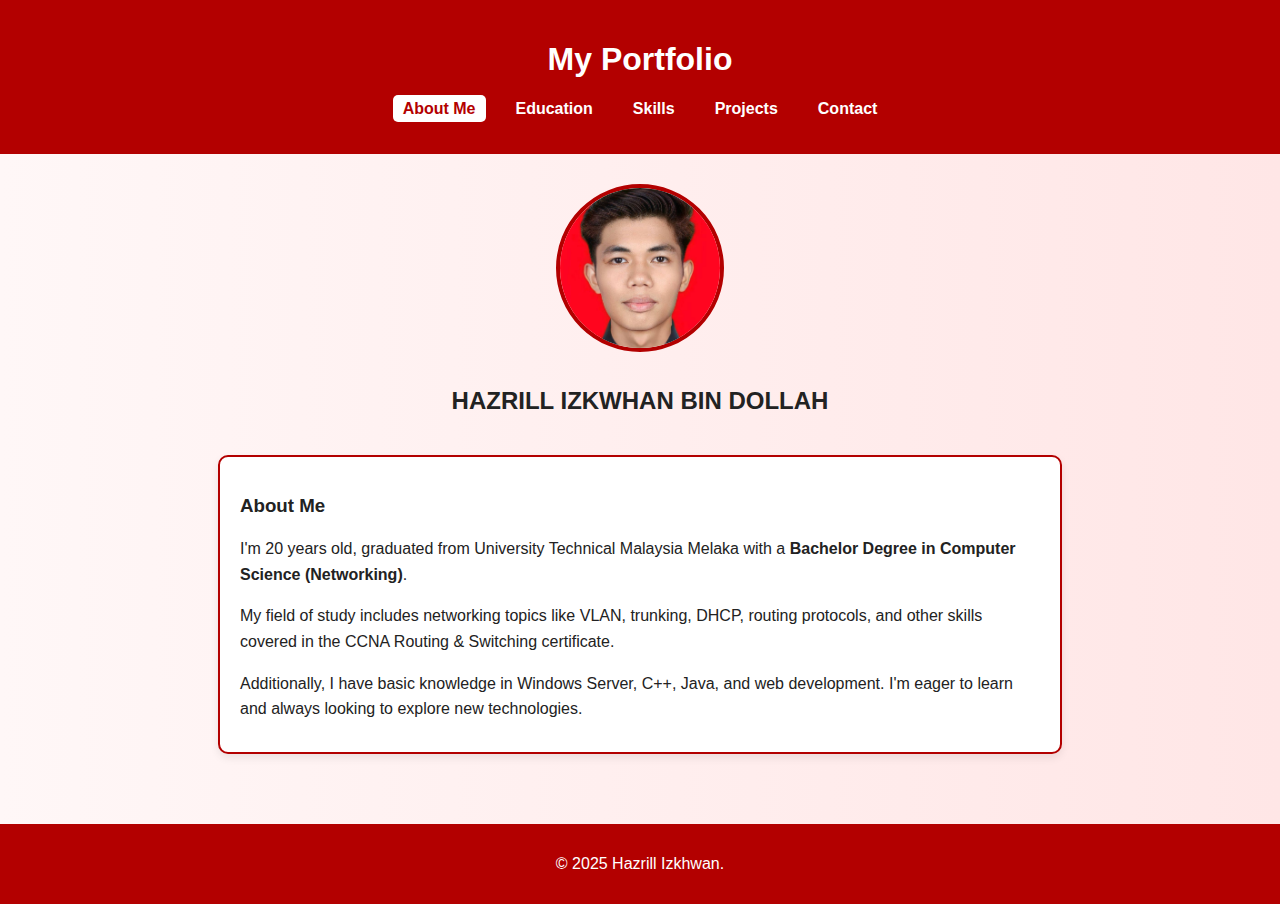
<file: index.html>
<!DOCTYPE html>
<html lang="en">
<head>
  <meta charset="UTF-8">
  <title>My Portfolio</title>
  <link rel="stylesheet" href="style.css">
  <link rel="stylesheet" href="https://cdnjs.cloudflare.com/ajax/libs/font-awesome/6.5.0/css/all.min.css">
</head>
<body>
  <header>
    <h1>My Portfolio</h1>
    <nav>
      <ul>
        <li><a href="index.html" class="active">About Me</a></li>
        <li><a href="education.html">Education</a></li>
        <li><a href="skills.html">Skills</a></li>
        <li><a href="projects.html">Projects</a></li>
        <li><a href="contact.html">Contact</a></li>
      </ul>
    </nav>
  </header>

  <main class="container">
    <section class="profile center-content">
      <img src="hazrill.jpg" alt="My Photo" class="id-photo">
      <h2>HAZRILL IZKWHAN BIN DOLLAH</h2>

      <div class="card about-card">
        <h3>About Me</h3>
        <p>I'm 20 years old, graduated from University Technical Malaysia Melaka with a <strong>Bachelor Degree in Computer Science (Networking)</strong>.</p>
        <p>My field of study includes networking topics like VLAN, trunking, DHCP, routing protocols, and other skills covered in the CCNA Routing & Switching certificate.</p>
        <p>Additionally, I have basic knowledge in Windows Server, C++, Java, and web development. I'm eager to learn and always looking to explore new technologies.</p>
      </div>
    </section>
  </main>

  <footer>
    <p>&copy; 2025 Hazrill Izkhwan.</p>
  </footer>
</body>
</html>
</file>
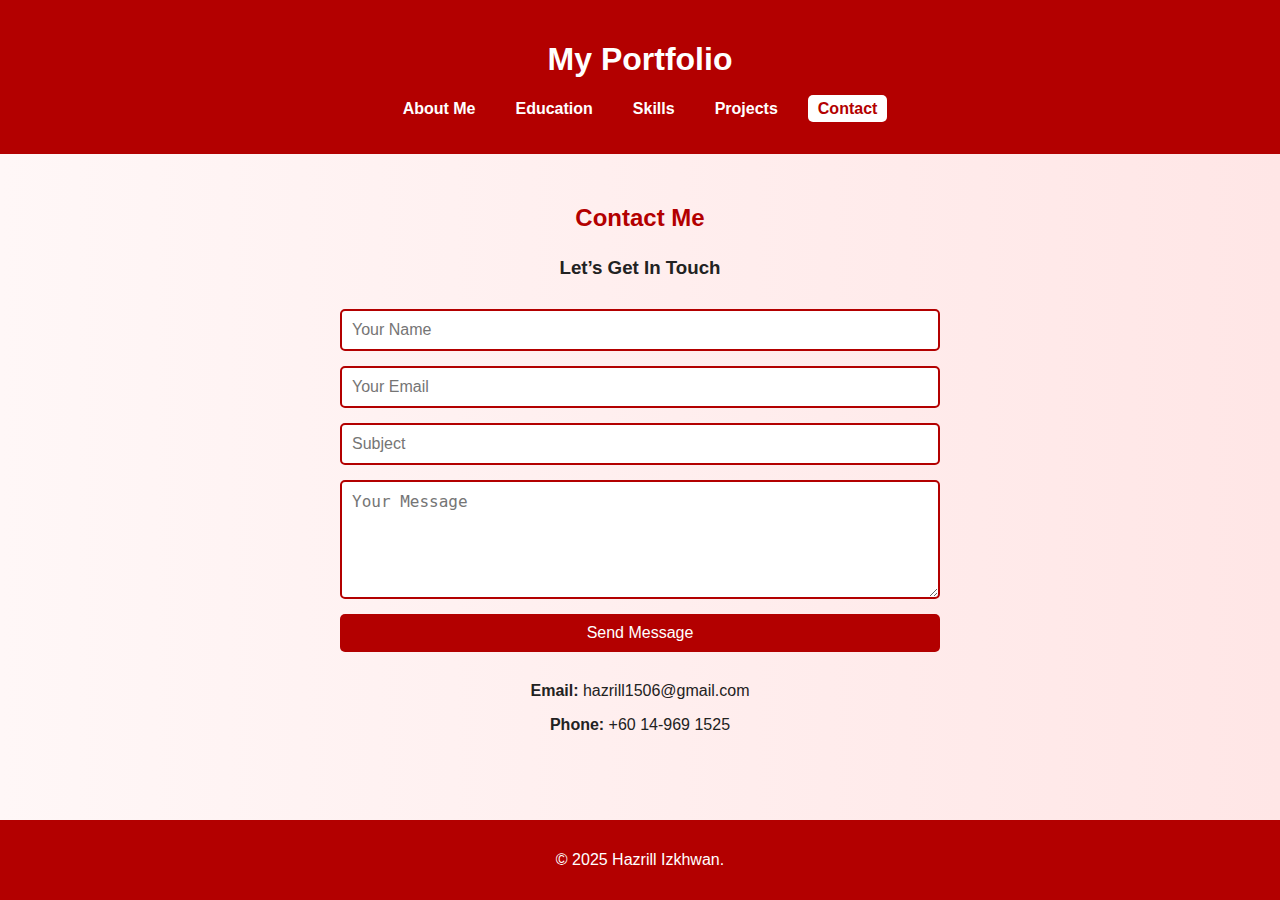
<file: contact.html>
<!DOCTYPE html>
<html lang="en">
<head>
  <meta charset="UTF-8">
  <title>Contact</title>
  <link rel="stylesheet" href="style.css">
</head>
<body>
  <header>
    <h1>My Portfolio</h1>
    <nav>
      <ul>
        <li><a href="index.html">About Me</a></li>
        <li><a href="education.html">Education</a></li>
        <li><a href="skills.html">Skills</a></li> 
        <li><a href="projects.html">Projects</a></li>
        <li><a href="contact.html" class="active">Contact</a></li>
      </ul>
    </nav>
  </header>

  <main class="container">
    <h2 class="section-title">Contact Me</h2>
    <h3>Let’s Get In Touch</h3>

    <form class="contact-form">
      <input type="text" name="name" placeholder="Your Name" required>
      <input type="email" name="email" placeholder="Your Email" required>
      <input type="text" name="subject" placeholder="Subject" required>
      <textarea name="message" placeholder="Your Message" rows="5" required></textarea>
      <button type="submit">Send Message</button>
    </form>

    <div class="contact-info">
      <p><strong>Email:</strong> hazrill1506@gmail.com</p>
      <p><strong>Phone:</strong> +60 14-969 1525</p>
    </div>
  </main>

  <footer>
    <p>&copy; 2025 Hazrill Izkhwan.</p>
  </footer>
</body>
</html>
</file>
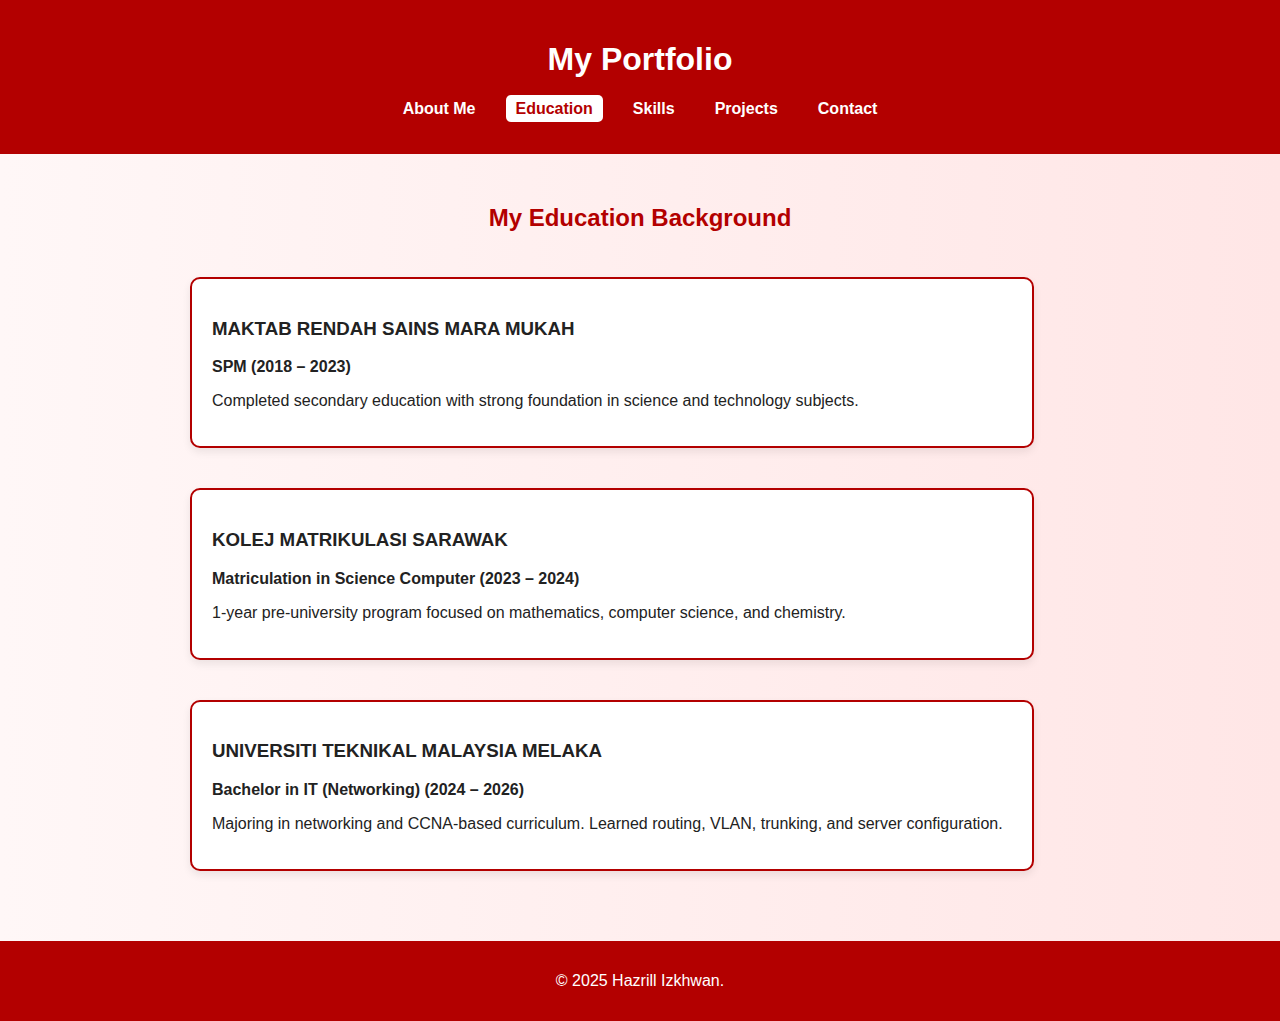
<file: education.html>
<!DOCTYPE html>
<html lang="en">
<head>
  <meta charset="UTF-8">
  <title>Education</title>
  <link rel="stylesheet" href="style.css">
</head>
<body>
  <header>
    <h1>My Portfolio</h1>
    <nav>
      <ul>
        <li><a href="index.html">About Me</a></li>
        <li><a href="education.html" class="active">Education</a></li>
        <li><a href="skills.html">Skills</a></li>
        <li><a href="projects.html">Projects</a></li>
        <li><a href="contact.html">Contact</a></li>
      </ul>
    </nav>
  </header>

  <main class="container">
    <h2 class="section-title">My Education Background</h2>
    <div class="education-grid">

      <div class="card">
        <h3>MAKTAB RENDAH SAINS MARA MUKAH</h3>
        <p><strong>SPM (2018 – 2023)</strong></p>
        <p>Completed secondary education with strong foundation in science and technology subjects.</p>
      </div>

      <div class="card">
        <h3>KOLEJ MATRIKULASI SARAWAK</h3>
        <p><strong>Matriculation in Science Computer (2023 – 2024)</strong></p>
        <p>1-year pre-university program focused on mathematics, computer science, and chemistry.</p>
      </div>

      <div class="card">
        <h3>UNIVERSITI TEKNIKAL MALAYSIA MELAKA</h3>
        <p><strong>Bachelor in IT (Networking) (2024 – 2026)</strong></p>
        <p>Majoring in networking and CCNA-based curriculum. Learned routing, VLAN, trunking, and server configuration.</p>
      </div>

    </div>
  </main>

  <footer>
    <p>&copy; 2025 Hazrill Izkhwan.</p>
  </footer>
</body>
</html>
</file>
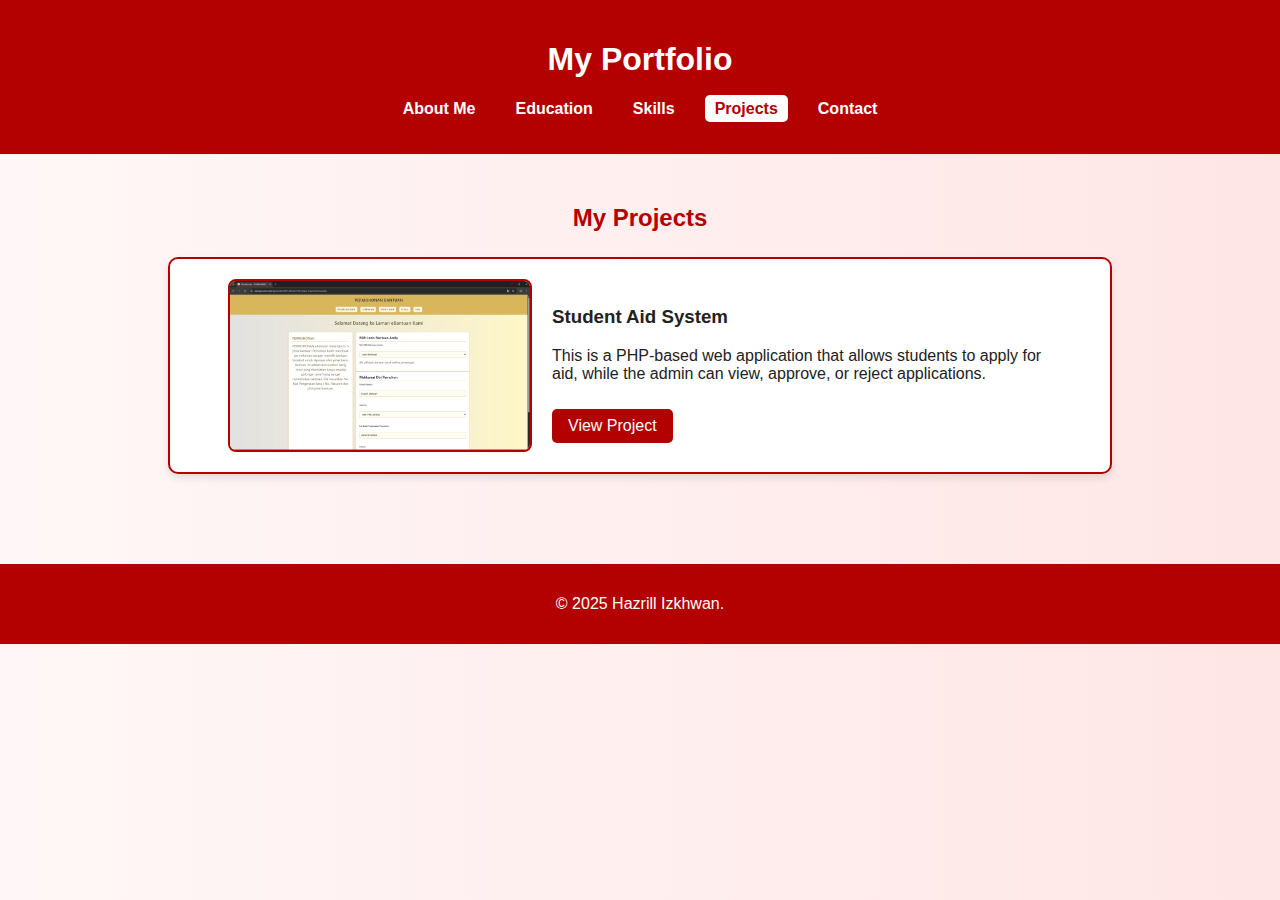
<file: projects.html>
<!DOCTYPE html>
<html lang="en">
<head>
  <meta charset="UTF-8">
  <title>Projects</title>
  <link rel="stylesheet" href="style.css">
</head>
<body>
  <header>
    <h1>My Portfolio</h1>
    <nav>
      <ul>
        <li><a href="index.html">About Me</a></li>
        <li><a href="education.html">Education</a></li>
        <li><a href="skills.html">Skills</a></li>
        <li><a href="projects.html" class="active">Projects</a></li>
        <li><a href="contact.html">Contact</a></li>
      </ul>
    </nav>
  </header>

  <main class="container">
    <h2 class="section-title">My Projects</h2>

    <div class="project-card">
      <img src="student_aid.png" alt="Student Aid System" class="project-img">
      <div class="project-info">
        <h3>Student Aid System</h3>
        <p>This is a PHP-based web application that allows students to apply for aid, while the admin can view, approve, or reject applications.</p>
        <a href="https://webapp.utem.edu.my/student/BITC/B032410167/login_1/login.php" class="project-btn" target="_blank">View Project</a>
      </div>
    </div>
  </main>

  <footer>
    <p>&copy; 2025 Hazrill Izkhwan.</p>
  </footer>
</body>
</html>
</file>
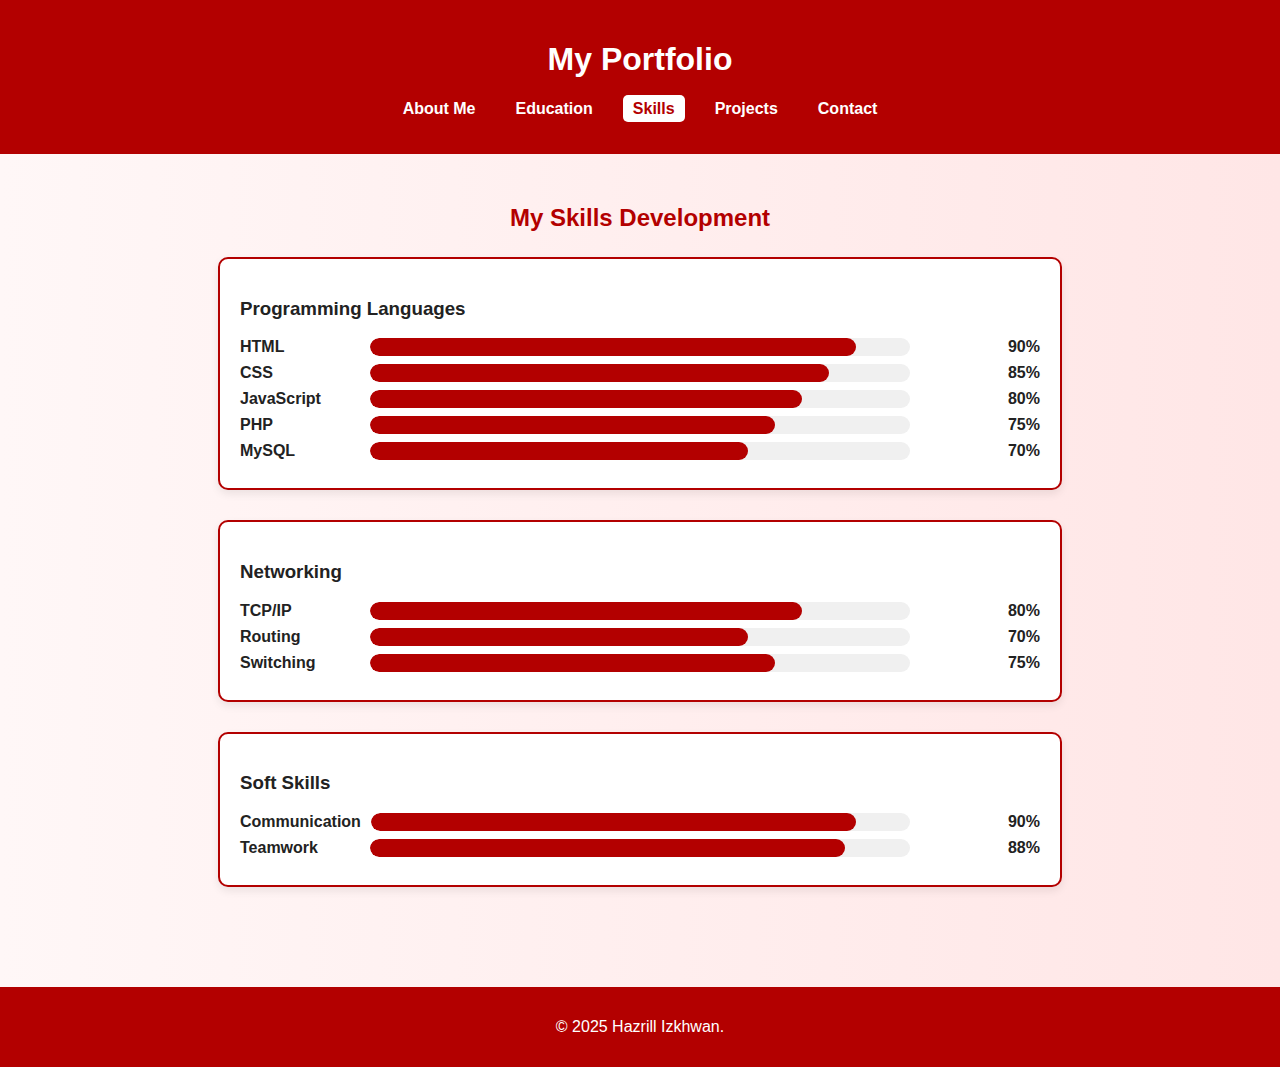
<file: skills.html>
<!DOCTYPE html>
<html lang="en">
<head>
  <meta charset="UTF-8">
  <title>Skills</title>
  <link rel="stylesheet" href="style.css">
</head>
<body>
  <header>
    <h1>My Portfolio</h1>
    <nav>
      <ul>
        <li><a href="index.html">About Me</a></li>
        <li><a href="education.html">Education</a></li>
        <li><a href="skills.html" class="active">Skills</a></li>
        <li><a href="projects.html">Projects</a></li>
        <li><a href="contact.html">Contact</a></li>
      </ul>
    </nav>
  </header>

  <main class="container">
    <h2 class="section-title">My Skills Development</h2>

    <!-- Programming Languages -->
    <div class="skill-category card">
      <h3>Programming Languages</h3>
      <div class="skill"><span>HTML</span><div class="bar"><div style="width:90%"></div></div><span class="percent">90%</span></div>
      <div class="skill"><span>CSS</span><div class="bar"><div style="width:85%"></div></div><span class="percent">85%</span></div>
      <div class="skill"><span>JavaScript</span><div class="bar"><div style="width:80%"></div></div><span class="percent">80%</span></div>
      <div class="skill"><span>PHP</span><div class="bar"><div style="width:75%"></div></div><span class="percent">75%</span></div>
      <div class="skill"><span>MySQL</span><div class="bar"><div style="width:70%"></div></div><span class="percent">70%</span></div>
    </div>

    <!-- Networking -->
    <div class="skill-category card">
      <h3>Networking</h3>
      <div class="skill"><span>TCP/IP</span><div class="bar"><div style="width:80%"></div></div><span class="percent">80%</span></div>
      <div class="skill"><span>Routing</span><div class="bar"><div style="width:70%"></div></div><span class="percent">70%</span></div>
      <div class="skill"><span>Switching</span><div class="bar"><div style="width:75%"></div></div><span class="percent">75%</span></div>
    </div>

    <!-- Soft Skills -->
    <div class="skill-category card">
      <h3>Soft Skills</h3>
      <div class="skill"><span>Communication</span><div class="bar"><div style="width:90%"></div></div><span class="percent">90%</span></div>
      <div class="skill"><span>Teamwork</span><div class="bar"><div style="width:88%"></div></div><span class="percent">88%</span></div>
    </div>
  </main>

  <footer>
    <p>&copy; 2025 Hazrill Izkhwan.</p>
  </footer>
</body>
</html>
</file>
<file: style.css>
body {
  font-family: 'Poppins', sans-serif;
  background: linear-gradient(to right, #fff7f7, #ffe6e6);
  color: #222;
  margin: 0;
  padding: 0;
}

header {
  background-color: #b30000;
  color: white;
  padding: 20px;
  text-align: center;
}

nav ul {
  list-style: none;
  padding: 0;
  display: flex;
  justify-content: center;
  gap: 20px;
  margin-top: 10px;
}

nav ul li a {
  color: white;
  text-decoration: none;
  font-weight: bold;
  padding: 5px 10px;
}

nav ul li a.active,
nav ul li a:hover {
  background-color: white;
  color: #b30000;
  border-radius: 5px;
}

.container {
  padding: 30px;
  text-align: center;
}

.center-content {
  display: flex;
  flex-direction: column;
  align-items: center;
}

.id-photo {
  width: 160px;
  height: 160px;
  border-radius: 50%;
  object-fit: cover;
  border: 4px solid #b30000;
  margin-bottom: 15px;
}

.about {
  max-width: 700px;
  text-align: left;
  margin: 20px auto;
  font-size: 16px;
  line-height: 1.6;
}

footer {
  background-color: #b30000;
  color: white;
  text-align: center;
  padding: 15px;
  margin-top: 40px;
}

@media (max-width: 768px) {
  nav ul {
    flex-direction: column;
    gap: 10px;
  }

  .about {
    width: 90%;
  }
}
.section-title {
  font-size: 24px;
  margin-bottom: 25px;
  color: #b30000;
}

.education-grid {
  max-width: 900px;
  margin: auto;
  display: flex;
  flex-direction: column;
  gap: 20px;
  text-align: left;
}

.card {
  background: #fff;
  border: 2px solid #b30000;
  border-radius: 10px;
  padding: 20px;
  box-shadow: 0 4px 8px rgba(0,0,0,0.1);
  transition: transform 0.3s;
}

.card:hover {
  transform: translateY(-5px);
}
.card {
  background: #fff;
  border: 2px solid #b30000;
  border-radius: 10px;
  padding: 20px;
  margin-top: 20px;
  max-width: 800px;
  box-shadow: 0 4px 8px rgba(0, 0, 0, 0.08);
  text-align: left;
}

.about-card p {
  line-height: 1.6;
  margin-bottom: 10px;
}
.skill-category {
    margin-bottom: 30px;
    text-align: left; /* Keep text aligned left within the skill box */
    background: #fff; /* Added from your .card rules for visual consistency */
    border: 2px solid #b30000; /* Added from your .card rules for visual consistency */
    border-radius: 10px; /* Added from your .card rules for visual consistency */
    padding: 20px; /* Added from your .card rules for visual consistency */
    box-shadow: 0 4px 8px rgba(0, 0, 0, 0.08); /* Added from your .card rules for visual consistency */

    /* KEY CHANGES FOR CENTERING */
    max-width: 800px; /* Limit the width of the skill category block */
    margin-left: auto;   /* Center the block horizontally */
    margin-right: auto;  /* Center the block horizontally */
    /* Alternatively, you can use: margin: 0 auto 30px auto; */
}

.skill {
    display: flex;
    align-items: center;
    justify-content: space-between;
    margin: 8px 0;
}

.skill span {
    min-width: 120px;
    font-weight: bold;
}

.bar {
  flex: 1;
  height: 18px;
  background: #f0f0f0;
  border-radius: 10px;
  margin: 0 10px;
  overflow: hidden;
}

.bar div {
  height: 100%;
  background-color: #b30000;
  border-radius: 10px;
  transition: width 0.5s ease-in-out;
}

.percent {
  min-width: 40px;
  text-align: right;
}
.project-card {
  display: flex;
  align-items: center;
  justify-content: center;
  flex-wrap: wrap;
  border: 2px solid #b30000;
  border-radius: 10px;
  padding: 20px;
  background: #fff;
  box-shadow: 0 4px 8px rgba(0,0,0,0.1);
  max-width: 900px;
  margin: 20px auto;
  gap: 20px;
}

.project-img {
  width: 300px;
  max-width: 100%;
  border-radius: 8px;
  border: 2px solid #b30000;
}

.project-info {
  flex: 1;
  text-align: left;
  max-width: 500px;
}

.project-btn {
  display: inline-block;
  margin-top: 10px;
  padding: 8px 16px;
  background-color: #b30000;
  color: white;
  text-decoration: none;
  border-radius: 5px;
  transition: background-color 0.3s;
}

.project-btn:hover {
  background-color: #800000;
}
.contact-form {
  max-width: 600px;
  margin: 30px auto;
  display: flex;
  flex-direction: column;
  gap: 15px;
}

.contact-form input,
.contact-form textarea {
  padding: 10px;
  font-size: 16px;
  border: 2px solid #b30000;
  border-radius: 5px;
  background-color: #fff;
}

.contact-form button {
  padding: 10px;
  font-size: 16px;
  background-color: #b30000;
  color: white;
  border: none;
  border-radius: 5px;
  cursor: pointer;
  transition: background-color 0.3s;
}

.contact-form button:hover {
  background-color: #800000;
}

.contact-info {
  margin-top: 30px;
  font-size: 16px;
}
</file>
